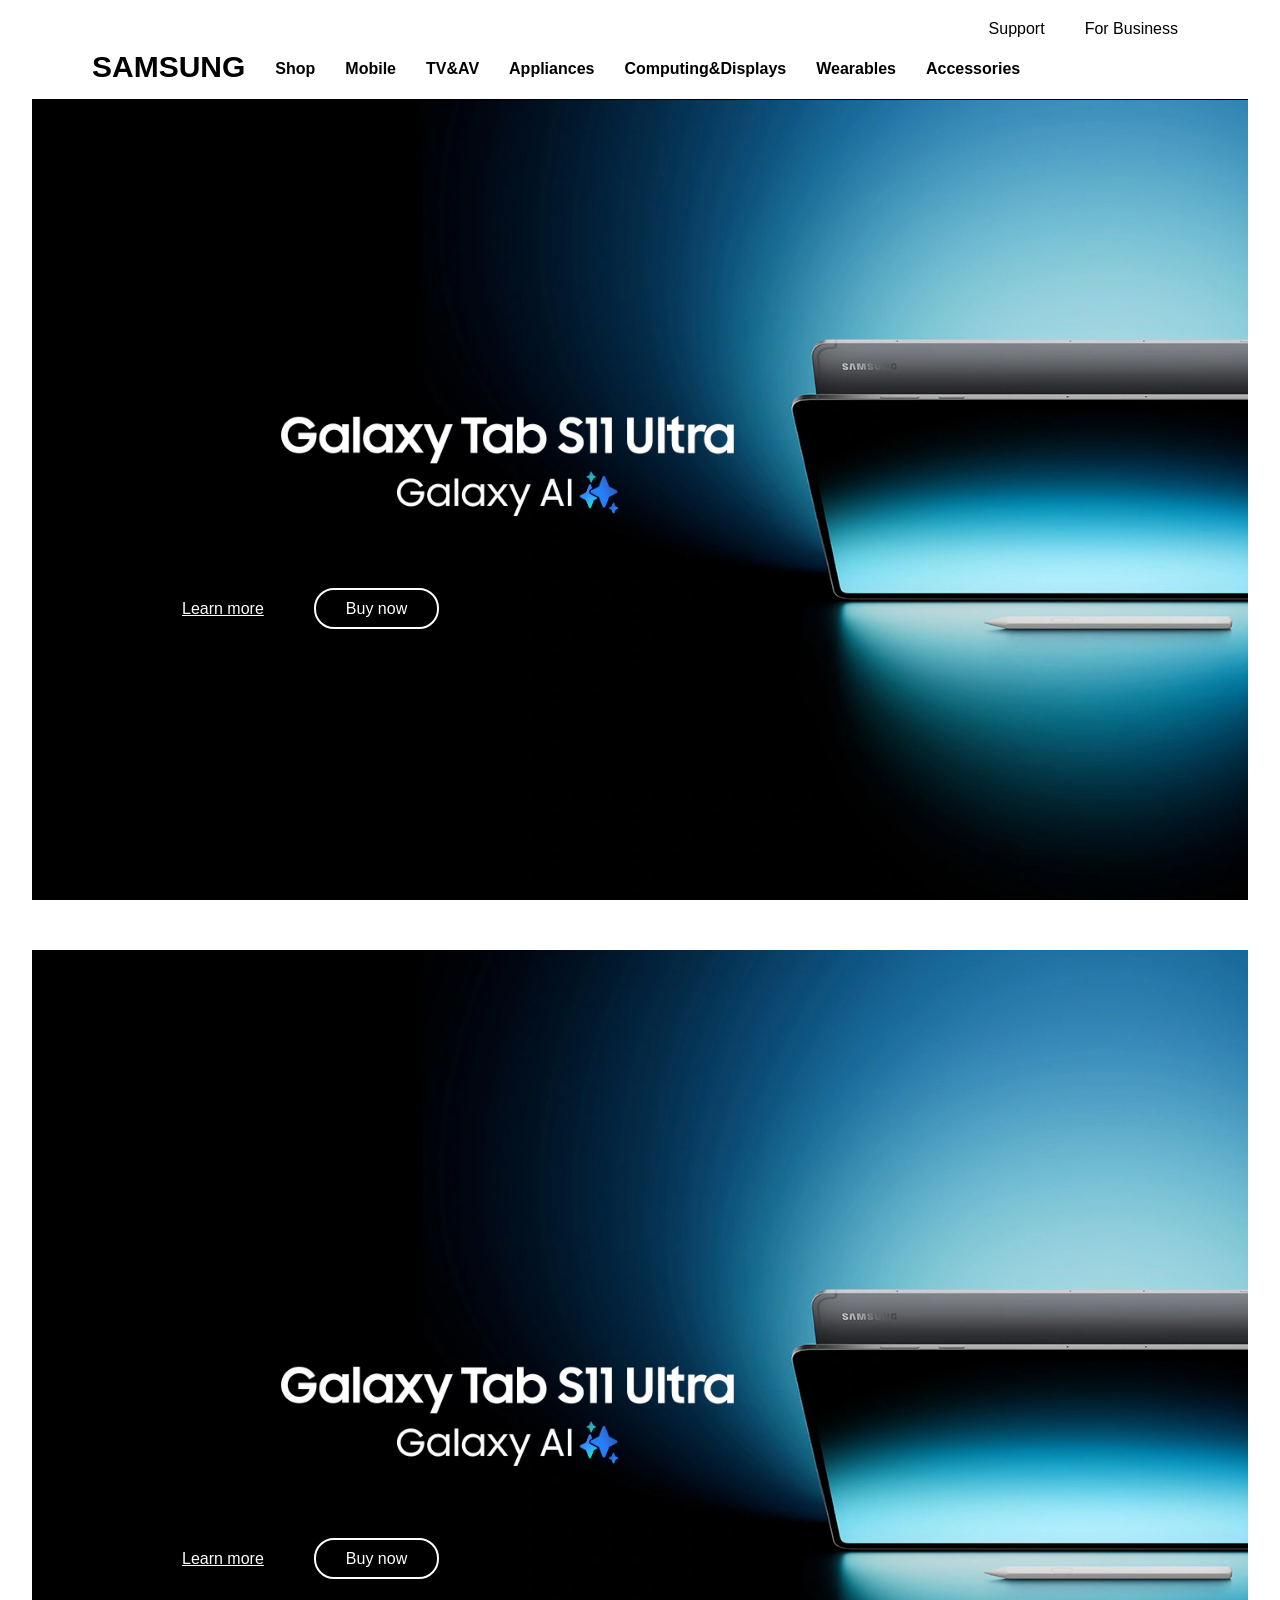
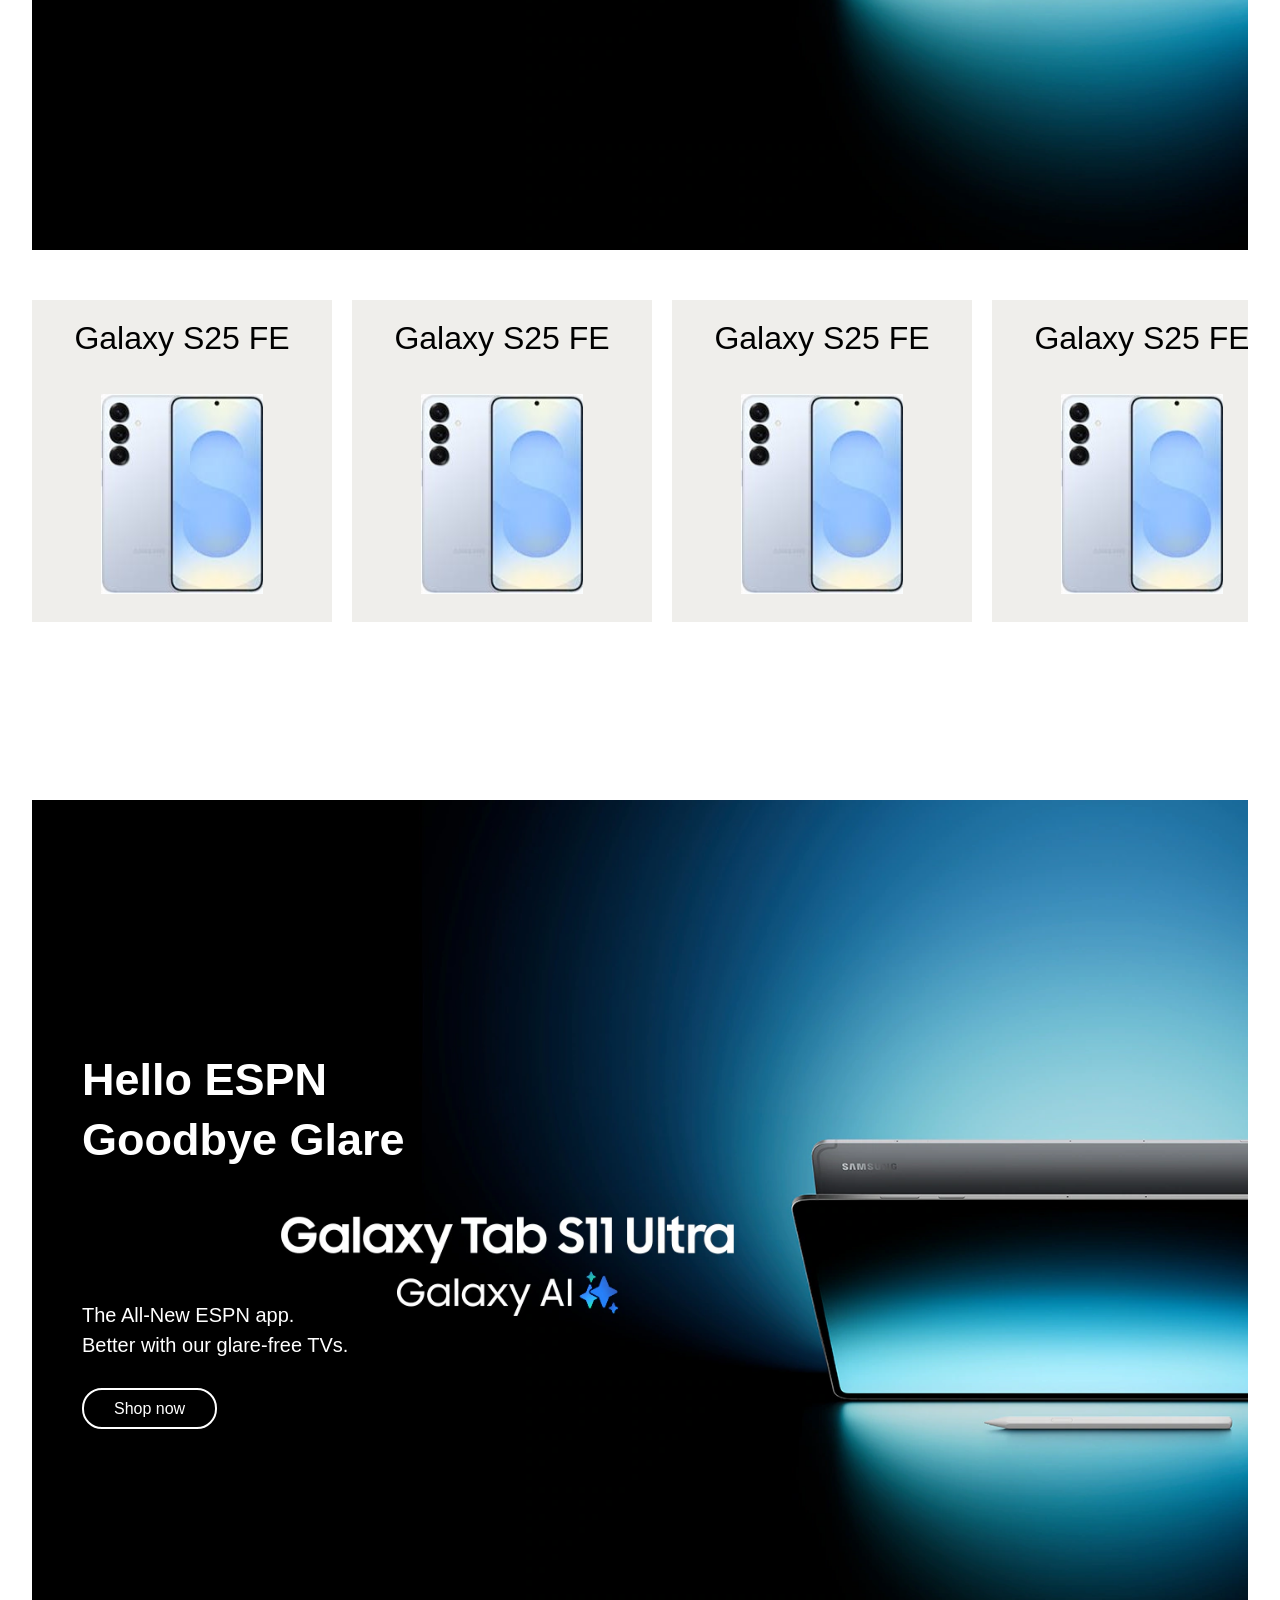
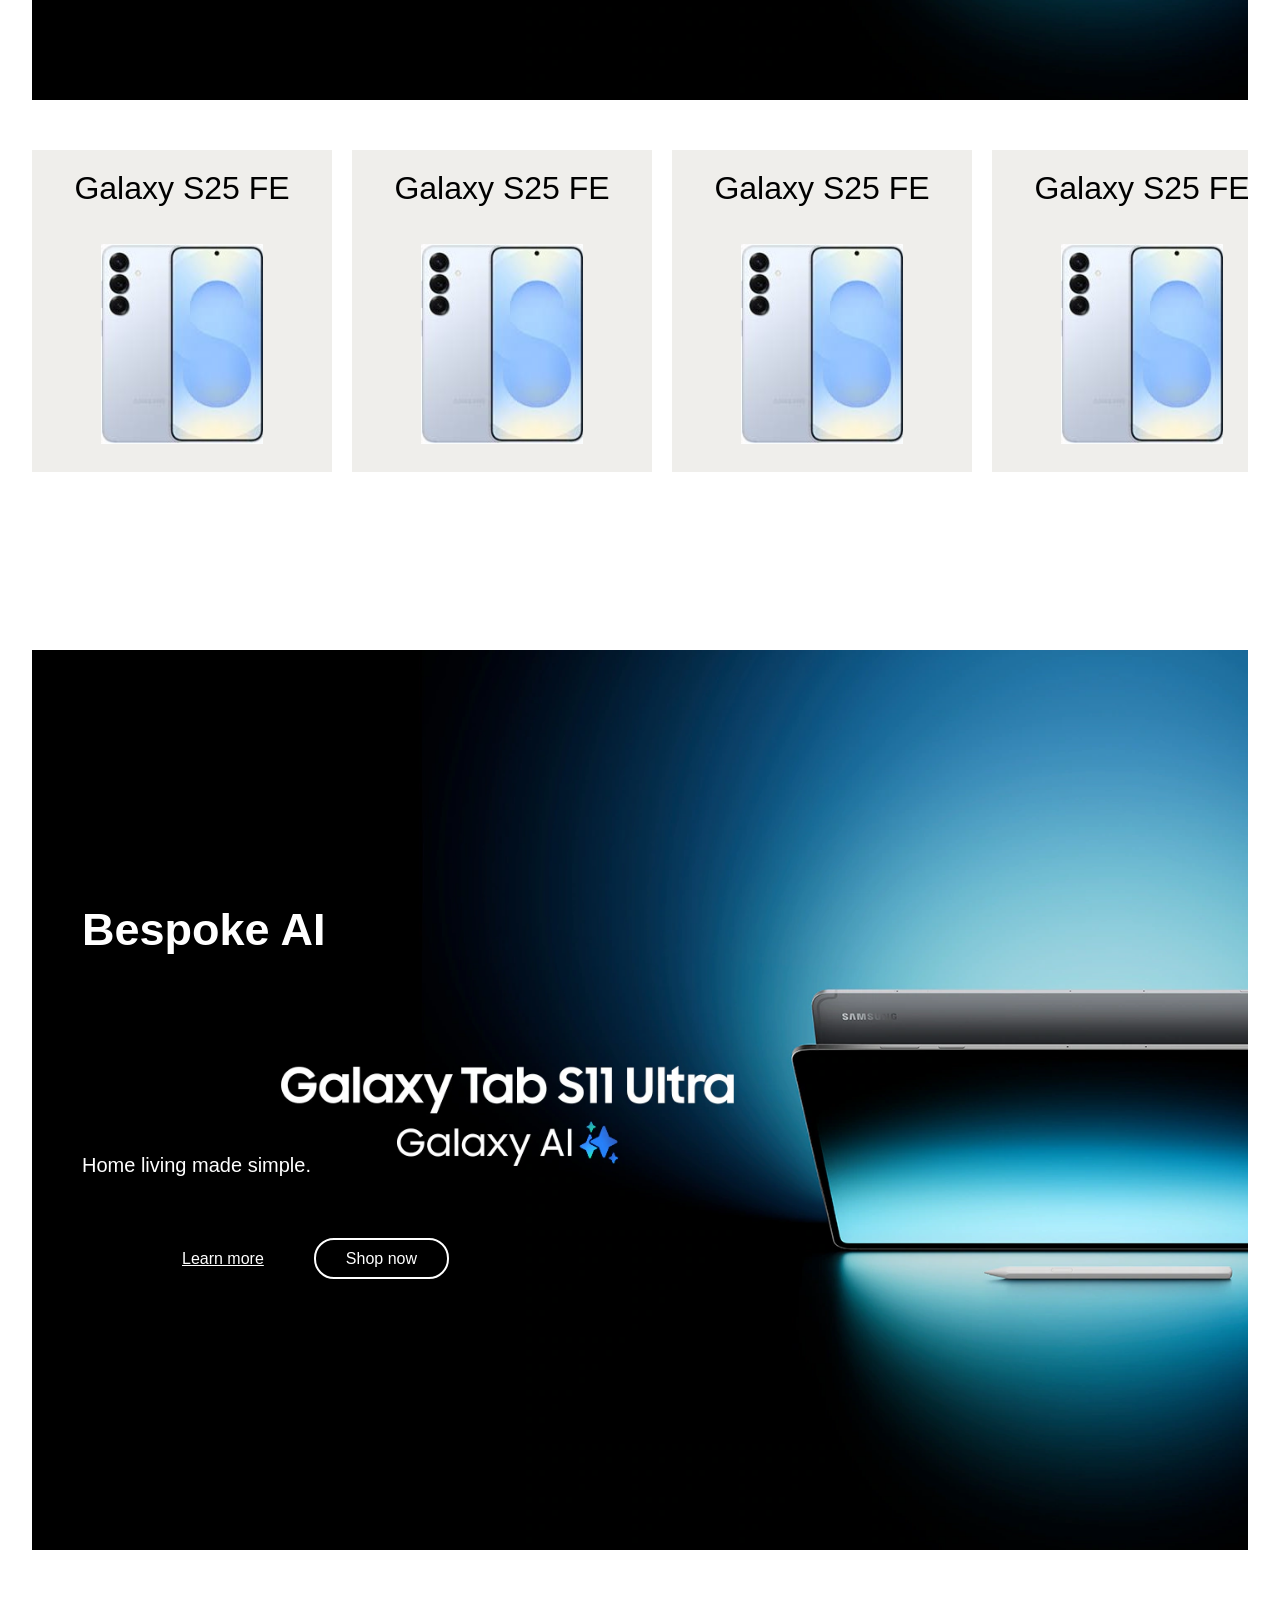
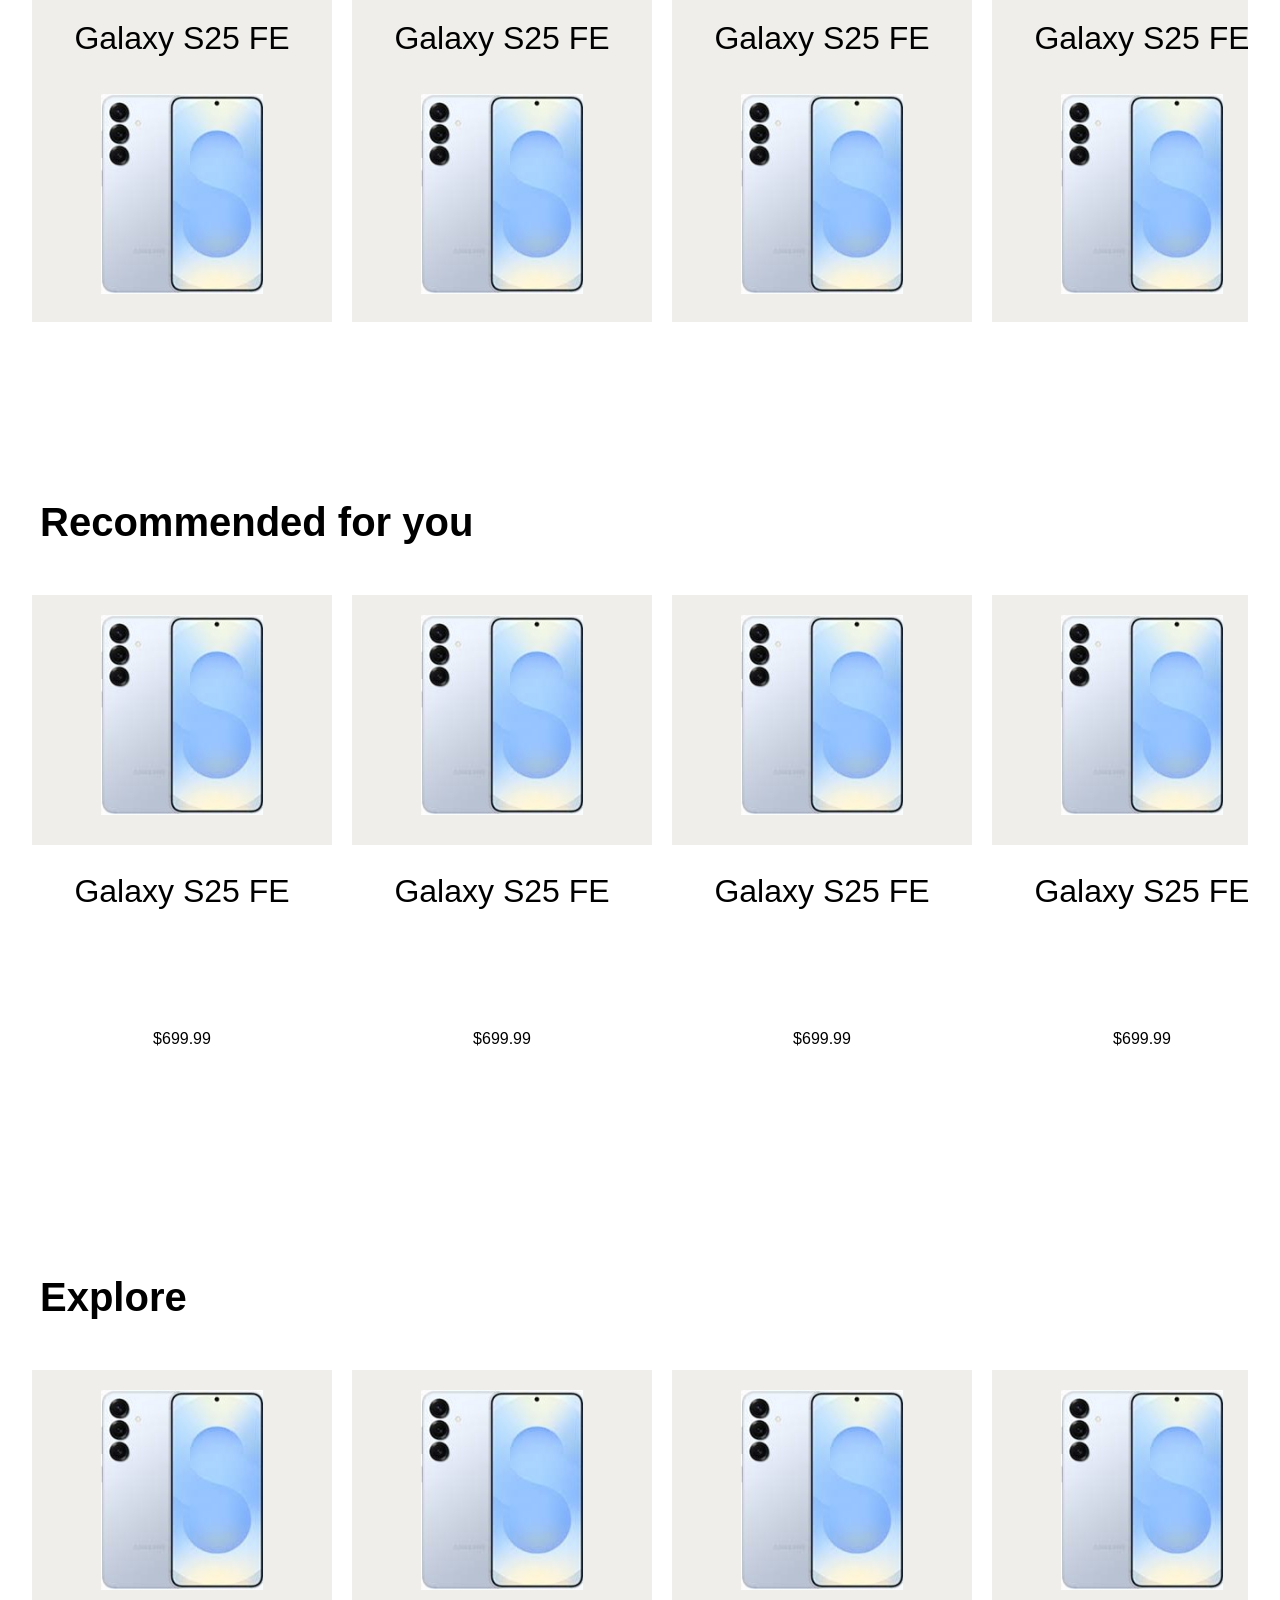
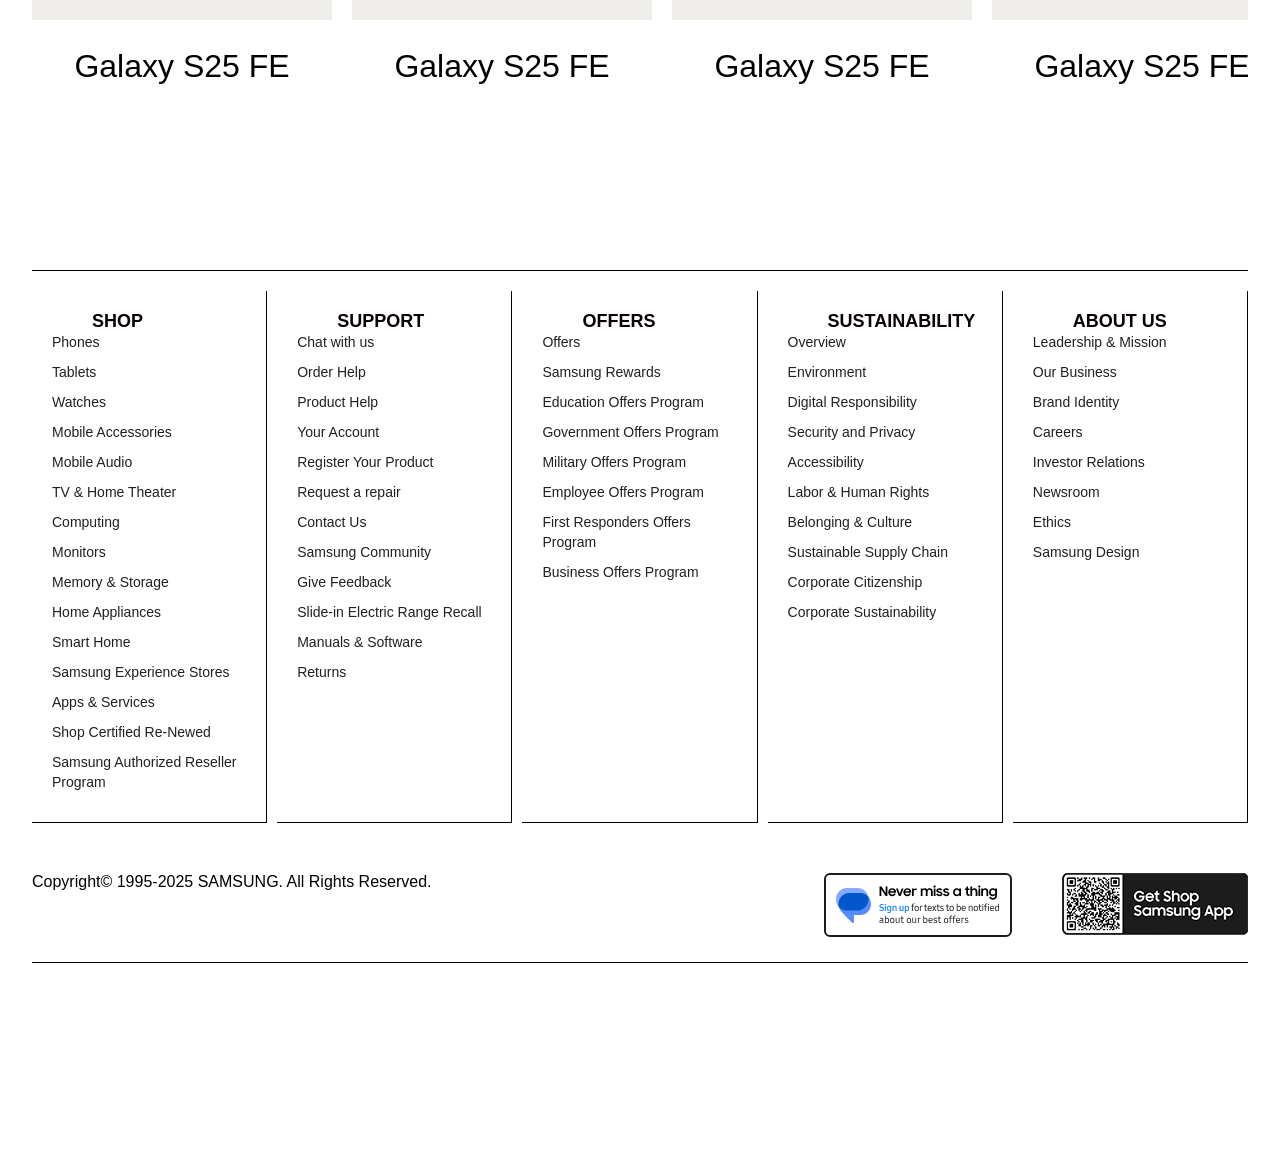
<file: index.html>
<!DOCTYPE html>
<html lang="en">

<head>
    <meta charset="UTF-8">
    <meta name="viewport" content="width=device-width, initial-scale=1.0">
    <title>Samsung US | Mobile | TV | Home Electronics | Home Appliances | Samsung US</title>
    <link rel="stylesheet" href="./style.css">

</head>

<body>
    <header class="container">
        <nav>
            <div class="nav1">
                <ul>
                    <li class="linav1"><a href="">Support</a></li>
                    <li class="linav1"><a href="">For Business</a></li>
                </ul>
            </div>
            <div class="nav2">
                <a href="#" class="sam">SAMSUNG</a>
                <div class="nav2li">
                    <ul>
                        <li><a href="#">Shop</a>
                            <div class="dropdown">
                                <div class="menu">
                                    <article class="artdrop hvimg">

                                        <a href="#"><img src="./images/S25.jpeg" alt="sekil" height="70px">
                                            <br><br>
                                            Galaxy S25 FE
                                        </a>
                                    </article>
                                    <article class="artdrop hvimg">

                                        <a href="#"><img src="./images/S25.jpeg" alt="sekil" height="70px">
                                            <br><br>
                                            Galaxy S25 FE
                                        </a>
                                    </article>
                                    <article class="artdrop hvimg">
                                        <a href="#"><img src="./images/S25.jpeg" alt="sekil" height="70px">
                                            <br><br>
                                            Galaxy S25 FE
                                        </a>
                                    </article>
                                    <article class="artdrop hvimg">
                                        <a href="#">
                                            <img src="./images/S25.jpeg" alt="sekil" height="70px">
                                            <br><br>
                                            Galaxy S25 FE
                                        </a>
                                    </article>
                                    <article class="artdrop hvimg">
                                        <a href="#">
                                            <img src="./images/S25.jpeg" alt="sekil" height="70px">
                                            <br><br>
                                            Galaxy S25 FE
                                        </a>
                                    </article>
                                    <article class="artdrop hvimg">
                                        <a href="#">
                                            <img src="./images/S25.jpeg" alt="sekil" height="70px">
                                            <br><br>
                                            Galaxy S25 FE
                                        </a>
                                    </article>
                                    <article class="artdrop hvimg">
                                        <a href="#">
                                            <img src="./images/S25.jpeg" alt="sekil" height="70px">
                                            <br><br>
                                            Galaxy S25 FE
                                        </a>
                                    </article>
                                    <article class="artdrop hvimg">
                                        <a href="#">
                                            <img src="./images/S25.jpeg" alt="sekil" height="70px">
                                            <br><br>
                                            Galaxy S25 FE
                                        </a>
                                    </article>
                                    <article class="artdrop hvimg">
                                        <a href="#">
                                            <img src="./images/S25.jpeg" alt="sekil" height="70px">
                                            <br><br>
                                            Galaxy S25 FE
                                        </a>
                                    </article>
                                    <article class="artdrop hvimg">
                                        <a href="#">
                                            <img src="./images/S25.jpeg" alt="sekil" height="70px">
                                            <br><br>
                                            Galaxy S25 FE
                                        </a>
                                    </article>
                                    <article class="artdrop hvimg">
                                        <a href="#">
                                            <img src="./images/S25.jpeg" alt="sekil" height="70px">
                                            <br><br>
                                            Galaxy S25 FE
                                        </a>
                                    </article>
                                    <article class="artdrop hvimg">
                                        <a href="#">
                                            <img src="./images/S25.jpeg" alt="sekil" height="70px">
                                            <br><br>
                                            Galaxy S25 FE
                                        </a>
                                    </article>
                                    <article class="artdrop hvimg">
                                        <a href="#">
                                            <img src="./images/S25.jpeg" alt="sekil" height="70px">
                                            <br><br>
                                            Galaxy S25 FE
                                        </a>
                                    </article>
                                    <article class="artdrop hvimg">
                                        <a href="#">
                                            <img src="./images/S25.jpeg" alt="sekil" height="70px">
                                            <br><br>
                                            Galaxy S25 FE
                                        </a>
                                    </article>

                                    <div class="menu2">
                                        <article class="artdrop2 hvimg">
                                            <a href="#"><img src="./images/tv-1.jpg" alt="sekil" height="50px">Galaxy
                                                TV</a>
                                        </article>
                                        <article class="artdrop2 hvimg">
                                            <a href="#"><img src="./images/tv-1.jpg" alt="sekil" height="50px">Galaxy
                                                TV</a>
                                        </article>
                                        <article class="artdrop2 hvimg">
                                            <a href="#"><img src="./images/tv-1.jpg" alt="sekil" height="50px">Galaxy
                                                TV</a>
                                        </article>
                                        <article class="artdrop2 hvimg">
                                            <a href="#"><img src="./images/tv-1.jpg" alt="sekil" height="50px">Galaxy
                                                TV</a>
                                        </article>
                                        <article class="artdrop2 hvimg">
                                            <a href="#"><img src="./images/tv-1.jpg" alt="sekil" height="50px">Galaxy
                                                TV</a>
                                        </article>
                                        <article class="artdrop2 hvimg">
                                            <a href="#"><img src="./images/tv-1.jpg" alt="sekil" height="50px">Galaxy
                                                TV</a>
                                        </article>

                                    </div>
                                </div>
                            </div>
                        </li>
                        <li><a href="#">Mobile</a></li>
                        <li><a href="#">TV&AV</a></li>
                        <li><a href="#">Appliances</a></li>
                        <li><a href="#">Computing&Displays</a></li>
                        <li><a href="#">Wearables</a></li>
                        <li><a href="#">Accessories</a></li>
                    </ul>
                </div>
                <div class="nav3">
                    <ul>
                        <li><input type="search" name="" id="" placeholder="Search"></li>
                        <li><a href="#"><i class="fa-regular fa-cart-shopping"></i></a></li>
                        <li><a href="#"><i class="fa-regular fa-user"></i></a></li>
                    </ul>
                </div>
            </div>
        </nav>
        <div class="headerlinks">
            <ul>
                <li><a href="#" class="adef">Learn more</a></li>
                <li><a href="#" class="abor">Buy now</a></li>
            </ul>
        </div>
    </header>
    <section>
        <div class="container">
            <div class="headerlinks1">
                <ul>
                    <li><a href="#" class="adef1">Learn more</a></li>
                    <li><a href="#" class="abor1">Buy now</a></li>
                </ul>
            </div>
        </div>
    </section>
    <section class="container-sec">
        <article class="art hvimg">
            <a href="#">Galaxy S25 FE
                <br><br>
                <img src="./images/S25.jpeg" alt="sekil" height="200px">
                <div class="hvbuy">Buy now</div>
            </a>
        </article>
        <article class="art hvimg">
            <a href="#">Galaxy S25 FE
                <br><br>
                <img src="./images/S25.jpeg" alt="sekil" height="200px">
                <div class="hvbuy">Buy now</div>
            </a>
        </article>
        <article class="art hvimg">
            <a href="#">Galaxy S25 FE
                <br><br>
                <img src="./images/S25.jpeg" alt="sekil" height="200px">
                <div class="hvbuy">Buy now</div>
            </a>
        </article>
        <article class="art hvimg">
            <a href="#">Galaxy S25 FE
                <br><br>
                <img src="./images/S25.jpeg" alt="sekil" height="200px">
                <div class="hvbuy">Buy now</div>
            </a>
        </article>
    </section>
    <section>
        <div class="container">
            <div class="headerlinksh2">
                <h2>Hello ESPN <br>
                    Goodbye Glare</h2>
            </div>
            <div class="headerlinksp">
                <p>The All-New ESPN app. <br>
                    Better with our glare-free TVs.</p>
            </div>
            <div class="headerlinks2">
                <ul>
                    <li><a href="#" class="abor1">Shop now</a></li>
                </ul>
            </div>
        </div>
        </div>
    </section>
    <section class="container-sec">
        <article class="art hvimg">
            <a href="#">Galaxy S25 FE
                <br><br>
                <img src="./images/S25.jpeg" alt="sekil" height="200px">
                <div class="hvbuy">Buy now</div>
            </a>
        </article>
        <article class="art hvimg">
            <a href="#">Galaxy S25 FE
                <br><br>
                <img src="./images/S25.jpeg" alt="sekil" height="200px">
                <div class="hvbuy">Buy now</div>
            </a>
        </article>
        <article class="art hvimg">
            <a href="#">Galaxy S25 FE
                <br><br>
                <img src="./images/S25.jpeg" alt="sekil" height="200px">
                <div class="hvbuy">Buy now</div>
            </a>
        </article>
        <article class="art hvimg">
            <a href="#">Galaxy S25 FE
                <br><br>
                <img src="./images/S25.jpeg" alt="sekil" height="200px">
                <div class="hvbuy">Buy now</div>
            </a>
        </article>
    </section>
    <section>
        <div class="container">
            <div class="headerlinksh2">
                <h2>Bespoke AI</h2>
            </div>
            <div class="headerlinksp">
                <p>Home living made simple.</p>
            </div>
            <div class="headerlinks">
                <ul>
                    <li><a href="#" class="adef">Learn more</a></li>
                    <li><a href="#" class="abor1">Shop now</a></li>
                </ul>
            </div>
        </div>
        </div>
    </section>
    <section class="container-sec">
        <article class="art hvimg">
            <a href="#">Galaxy S25 FE
                <br><br>
                <img src="./images/S25.jpeg" alt="sekil" height="200px">
                <div class="hvbuy">Buy now</div>
            </a>
        </article>
        <article class="art hvimg">
            <a href="#">Galaxy S25 FE
                <br><br>
                <img src="./images/S25.jpeg" alt="sekil" height="200px">
                <div class="hvbuy">Buy now</div>
            </a>
        </article>
        <article class="art hvimg">
            <a href="#">Galaxy S25 FE
                <br><br>
                <img src="./images/S25.jpeg" alt="sekil" height="200px">
                <div class="hvbuy">Buy now</div>
            </a>
        </article>
        <article class="art hvimg">
            <a href="#">Galaxy S25 FE
                <br><br>
                <img src="./images/S25.jpeg" alt="sekil" height="200px">
                <div class="hvbuy">Buy now</div>
            </a>
        </article>
    </section>
    <div>
        <h3>Recommended for you</h3>
    </div>
    <section class="container-sec1">

        <article class="art1 hvimg">
            <a href="#"><img src="./images/S25.jpeg" alt="sekil" height="200px">
                Galaxy S25 FE
            </a>

            <span>$699.99</span>
        </article>
        <article class="art1 hvimg">
            <a href="#"><img src="./images/S25.jpeg" alt="sekil" height="200px">
                Galaxy S25 FE
            </a>
            <span>$699.99</span>
        </article>
        <article class="art1 hvimg">
            <a href="#"><img src="./images/S25.jpeg" alt="sekil" height="200px">
                Galaxy S25 FE
            </a>
            <span>$699.99</span>
        </article>
        <article class="art1 hvimg">
            <a href="#"><img src="./images/S25.jpeg" alt="sekil" height="200px">
                Galaxy S25 FE
            </a>
            <span>$699.99</span>
        </article>
        <article class="art1 hvimg">
            <a href="#"><img src="./images/S25.jpeg" alt="sekil" height="200px">
                Galaxy S25 FE
            </a>
            <span>$699.99</span>
        </article>
        <article class="art1 hvimg">
            <a href="#"><img src="./images/S25.jpeg" alt="sekil" height="200px">
                Galaxy S25 FE
            </a>
            <span>$699.99</span>
        </article>
        <article class="art1 hvimg">
            <a href="#">
                <img src="./images/S25.jpeg" alt="sekil" height="200px">
                Galaxy S25 FE
            </a>
            <span>$699.99</span>
        </article>
    </section>
    <div>
        <h3>Explore</h3>
    </div>
    <section class="container-sec1 sec1-heig">

        <article class="art1 hvimg">
            <a href="#"><img src="./images/S25.jpeg" alt="sekil" height="200px">
                Galaxy S25 FE
            </a>

        </article>
        <article class="art1 hvimg">
            <a href="#"><img src="./images/S25.jpeg" alt="sekil" height="200px">
                Galaxy S25 FE
            </a>

        </article>
        <article class="art1 hvimg">
            <a href="#"><img src="./images/S25.jpeg" alt="sekil" height="200px">
                Galaxy S25 FE
            </a>

        </article>
        <article class="art1 hvimg">
            <a href="#"><img src="./images/S25.jpeg" alt="sekil" height="200px">
                Galaxy S25 FE
            </a>

        </article>
        <article class="art1 hvimg">
            <a href="#"><img src="./images/S25.jpeg" alt="sekil" height="200px">
                Galaxy S25 FE
            </a>

        </article>
        <article class="art1 hvimg">
            <a href="#"><img src="./images/S25.jpeg" alt="sekil" height="200px">
                Galaxy S25 FE
            </a>

        </article>
        <article class="art1 hvimg">
            <a href="#">
                <img src="./images/S25.jpeg" alt="sekil" height="200px">
                Galaxy S25 FE
            </a>

        </article>
    </section>
    <section class="menu-section">
        <div class="column">
            <h3>SHOP</h3>
            <ul>
                <li><a href="#">Phones</a></li>
                <li><a href="#">Tablets</a></li>
                <li><a href="#">Watches</a></li>
                <li><a href="#">Mobile Accessories</a></li>
                <li><a href="#">Mobile Audio</a></li>
                <li><a href="#">TV & Home Theater</a></li>
                <li><a href="#">Computing</a></li>
                <li><a href="#">Monitors</a></li>
                <li><a href="#">Memory & Storage</a></li>
                <li><a href="#">Home Appliances</a></li>
                <li><a href="#">Smart Home</a></li>
                <li><a href="#">Samsung Experience Stores</a></li>
                <li><a href="#">Apps & Services</a></li>
                <li><a href="#">Shop Certified Re-Newed </a></li>
                <li><a href="#">Samsung Authorized Reseller Program</a></li>
            </ul>
        </div>
        <div class="column">
            <h3>SUPPORT</h3>
            <ul>
                <li><a href="#">Chat with us</a></li>
                <li><a href="#">Order Help </a></li>
                <li><a href="#">Product Help</a></li>
                <li><a href="#">Your Account</a></li>
                <li><a href="#">Register Your Product</a></li>
                <li><a href="#">Request a repair</a></li>
                <li><a href="#">Contact Us</a></li>
                <li><a href="#">Samsung Community</a></li>
                <li><a href="#">Give Feedback</a></li>
                <li><a href="#">Slide-in Electric Range Recall</a></li>
                <li><a href="#">Manuals & Software</a></li>
                <li><a href="#">Returns</a></li>
            </ul>
        </div>
        <div class="column">
            <h3>OFFERS</h3>
            <ul>
                <li><a href="#">Offers</a></li>
                <li><a href="#">Samsung Rewards</a></li>
                <li><a href="#">Education Offers Program</a></li>
                <li><a href="#">Government Offers Program</a></li>
                <li><a href="#">Military Offers Program</a></li>
                <li><a href="#">Employee Offers Program</a></li>
                <li><a href="#">First Responders Offers Program</a></li>
                <li><a href="#">Business Offers Program</a></li>
            </ul>
        </div>
        <div class="column">
            <h3>SUSTAINABILITY</h3>
            <ul>
                <li><a href="#">Overview</a></li>
                <li><a href="#">Environment</a></li>
                <li><a href="#">Digital Responsibility</a></li>
                <li><a href="#">Security and Privacy</a></li>
                <li><a href="#">Accessibility</a></li>
                <li><a href="#">Labor & Human Rights</a></li>
                <li><a href="#">Belonging & Culture</a></li>
                <li><a href="#">Sustainable Supply Chain</a></li>
                <li><a href="#">Corporate Citizenship </a></li>
                <li><a href="#">Corporate Sustainability </a></li>
            </ul>
        </div>
        <div class="column">
            <h3>ABOUT US</h3>
            <ul>
                <li><a href="#">Leadership & Mission</a></li>
                <li><a href="#">Our Business</a></li>
                <li><a href="#">Brand Identity</a></li>
                <li><a href="#">Careers</a></li>
                <li><a href="#">Investor Relations </a></li>
                <li><a href="#">Newsroom </a></li>
                <li><a href="#">Ethics</a></li>
                <li><a href="#">Samsung Design </a></li>
            </ul>
        </div>
    </section>
    <footer>
        <div class="container-sec2 divfotbord">
            <div class="foter1left">Copyright© 1995-2025 SAMSUNG. All Rights Reserved.</div>
            <div class="divsec2">
                <ul class="li">
                    <li><a href=""><img src="./images/foter1.svg" alt=""></a></li>
                    <li><a href=""></a><img src="./images/foter2.png" alt=""></li>
                </ul>
            </div>
        </div>
        <div class="container-sec2 divfotbord1"></div>

    </footer>

</body>

</html>
</file>
<file: style.css>
*{
    margin: 0px;
    padding: 0px;
    box-sizing: border-box;
    font-family: 'Samsung Sharp Sans', sans-serif;
}
a{
    color: inherit;
    text-decoration: none;    
}
ul{
    list-style: none;
}

.container{
    width: 95%;
    height: 100vh;
    position:relative;
    color:white;
    background-image: url(images/HOME_TS11_Hero-KV_1920x1080_pc.webp);
    background-size:cover;
    background-repeat: no-repeat;
    display: block;
    margin: 0px auto 50px auto;
}
 
.container .nav1 ul{
    position: absolute;
    top: 0px;
    right: 50px;
    display: flex;
}
.linav1{
    padding: 20px;
}
.nav2{
    position: absolute;
    top: 60px;
    left: 60px;
    display: flex;
    padding-bottom: 50px;
}
.nav2 ul{
    display: flex;
    padding-right: 30px;
    font-weight: 700;
}
.nav2 ul li{
    padding-left: 30px;
}
.nav3{
    position: absolute;
    top: 0px;
    left:110%;
    display: flex;
    
}

input[type="search"] {
    padding: 10px 20px 0px 20px;
    border: 1px solid #060202; 
    border-radius: 50px;
    width: 250px;  
    margin-left: 200px;
    
    font-size: 1rem;
    
}

.nav3 ul li:nth-child(2){
    font-size: 20px;
}
.nav3 ul li:nth-child(3){
    font-size: 20px;
}
.sam{
    font-size: 30px;
    margin-top: -10px;
    font-weight: 800;
}
.headerlinks ul{
    position: absolute;
    top: 600px;
    left: 100px;
    display: flex;
}
.adef {
    margin: 50px;
    text-decoration:underline;
}
.abor{
    border: 2px solid;
    padding: 10px 30px;
    border-radius: 20px;
}
nav{
    color: black;
    position: fixed;
    background-color: #fff;
    z-index: 100;
    width: 95%;
    height: 100px;
    border-bottom: 1px solid ;
  
}

.headerlinks1 ul{
    position: absolute;
    top: 600px;
    left: 100px;
    display: flex;
}
.adef1 {
    margin: 50px;
    text-decoration:underline;
}
.abor1{
    border: 2px solid;
    padding: 10px 30px;
    border-radius: 20px;
}
.container-sec{
    overflow-y: hidden;
    overflow-x:auto;
    width: 95%;
    height:50vh;
    color:black ;
    display: flex;
    gap: 20px;
    flex-wrap: nowrap;
    margin: 50px auto;
    align-items: flex-start;
}
.container-sec1{
    overflow-y: hidden;
    overflow-x:auto;
    width: 95%;
    height:70vh;
    color:black ;
    display: flex;
    gap: 20px;
    flex-wrap: nowrap;
    margin: 50px auto;
    align-items: flex-start;
    scrollbar-width: 1px;
}
.container-sec2{
    width: 95%;
    height:30vh;
    color:black ;
    display: flex;
    gap: 20px;
    flex-wrap: nowrap;
    margin: 50px auto;
}
.art{
    flex-shrink: 0;
    min-width: 300px;
    max-height: 350px;
    background-color: rgb(239, 238, 235);
    font-size: 2rem;
    text-align: center;
    flex: 1;
}


.art a{
    display: inline-block;
    width: 100%;
    padding: 20px;
}

.nav2li{
    position: relative;
}

.dropdown {
  position: relative;  
}

.menu {
  display: flex;
  position: absolute;
  top: 12px;
  left: -280px;
  width: 1200px;
  background: #fff;
  flex-wrap: wrap;
  gap: 20px;
  visibility: hidden;
  opacity: 0;
  border-right: 1px solid;
  border-right-style:inset;
  
 
}
.menu2{
  position: absolute;
  display: flex;
  top: 8px;
  left: calc(100% + 1px);
  width: 650px;
  background: #fff;
  padding: 0px 10px;
  flex-wrap: wrap;
  gap: 20px;
  visibility:hidden;
  opacity: 0;
  justify-content: space-between;
  min-height: 389px;
  align-items: center;
}


.artdrop{
    flex: 1;
    text-align: center;
    padding: 30px;
    min-width: 150px;
}

.artdrop2 {
    width: calc(50% - 20px); 
    text-align: left;
    padding: 30px;
    align-items: start;
    background-color: #e9e4e4;
    box-sizing: border-box; 
}
.nav2li:hover .menu,
.nav2li:hover .menu2 {
    display: flex;
    visibility: visible;
    opacity: 1;
}
.headerlinks2{
    position: absolute;
    top: 600px;
    left: 50px;
    
}
.headerlinksh2{
    position: absolute;
    top: 250px;
    left: 50px;
    line-height: 60px;
    font-size: 30px;
}
.headerlinksp{
    position: absolute;
    top: 500px;
    left: 50px;
    line-height: 30px;
    font-size: 20px;
}
h3{
    color: black;
    font-size: 2.5rem;
    margin-left: 40px;
}

 .art1 {
    flex: 0 0 300px; 
    max-height: 250px;
    background-color: rgb(239, 238, 235);
    font-size: 2rem;
    text-align: center;
}
.art1 a{
    display: inline-block;
    width: 100%;
    padding: 20px;
    max-height: auto;
    margin-bottom: 90px;
    
}
.sec1-heig{
    max-height: 50vh;
}
.art1 img{
    margin-bottom: 50px;
}
.menu-section {
    display: flex;
    width: 95%;
    margin: 50px auto;
    border-top: 1px solid ;
    padding-top: 20px;
    flex-wrap: wrap;
    gap: 10px;
}
.column {
    flex: 0.5;
    padding: 20px;
    border-right: 1px solid #000;
    border-bottom:1px solid #000;
}
.column h3 {
    margin-top: 0;
    font-size: 18px;
    color: #070101;
}

.column ul li {
    margin-bottom: 10px;
    line-height: 20px;
}
.column ul li a {
    
    color: #231f1f;
    font-size: 14px;
}

.column ul li a:hover {
    color: #000;
}

.li{
    display: flex;
    margin-bottom: 100px;
}

 .li li a{
    margin-left: 50px;
 }
.divfotbord{
    border-bottom: 1px solid;
    height: 10vh;
    justify-content: space-between;
    margin: 0px auto: !important
}

.divfotbord1{
    height: 10vh;
}
.hvimg{
    position: relative;
    overflow: visible;
    display: inline-block;
}
 

.hvimg:hover img{
    transform: scale(1.05);
    transition: transform 0.3s;
}
.art .hvbuy {
    position: absolute;
    bottom: 40px;
    left: 50%;
    transform: translateX(-50%) translateY(20px);
    background: black;
    font-size: 1rem;
    color: white;
    padding: 8px 16px;
    border-radius: 25px;
    font-weight: bold;
    opacity: 0;
    transition: all 0.3s ease;
}

.art:hover .hvbuy {
    opacity: 1;
    transform: translateX(-50%) translateY(0);
}
.abor:hover{
    color: black;
    background-color: white;
}
.abor1:hover{
    color: black;
    background-color: white;
}
span{
    display: block;
    margin-top: 10px;
    font-size: 16px;
    color: black;
}
</file>
